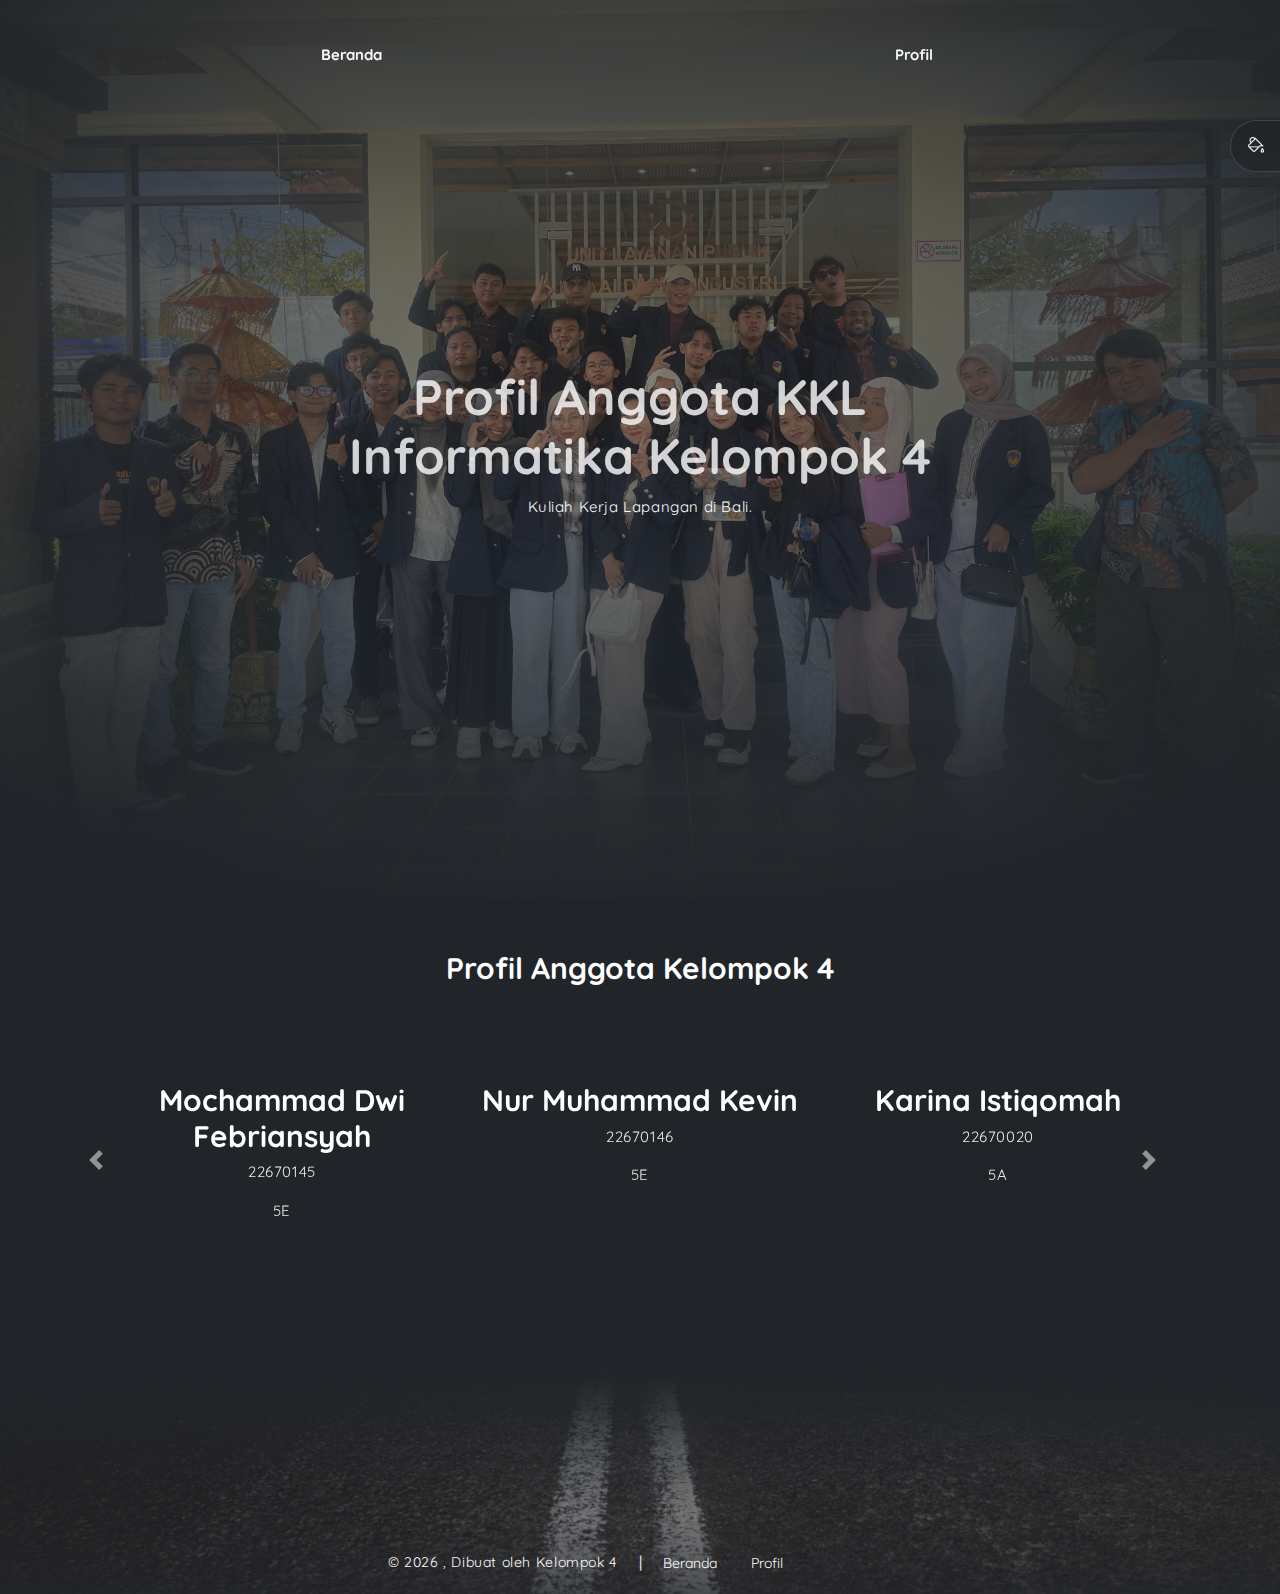
<file: public_html/profil.html>
<!DOCTYPE html>
<html lang="en">
  <head>
    <meta charset="utf-8" />
    <meta
      name="viewport"
      content="width=device-width, initial-scale=1, shrink-to-fit=no" />
    <meta
      name="description"
      content="Start your development with Dorang landing page." />
    <meta name="author" content="Devcrud" />
    <title>Profil Anggota Kelompok 4 Informatika</title>
    <!-- font icons -->
    <link
      rel="stylesheet"
      href="assets/vendors/themify-icons/css/themify-icons.css" />
    <link
      rel="stylesheet"
      href="https://cdn.jsdelivr.net/npm/bootstrap-icons@1.11.3/font/bootstrap-icons.min.css" />

    <!-- Bootstrap + Dorang main styles -->
    <link rel="stylesheet" href="assets/css/dorang.css" />
    <link rel="stylesheet" href="assets/css/profil.css" />
  </head>
  <body
    data-spy="scroll"
    data-target=".navbar"
    data-offset="40"
    id="home"
    class="dark-theme">
    <!-- page navbar -->
    <nav class="page-navbar" data-spy="affix" data-offset-top="10">
      <ul class="nav-navbar container">
        <li class="nav-item">
          <a href="index.html" class="nav-link">Beranda</a>
        </li>
        <li class="nav-item">
          <a href="profil.html" class="nav-link">Profil</a>
        </li>
      </ul>
    </nav>
    <!-- end of page navbar -->

    <div class="theme-selector">
      <a href="javascript:void(0)" class="spinner">
        <i class="ti-paint-bucket"></i>
      </a>
      <div class="body">
        <a href="javascript:void(0)" class="light"></a>
        <a href="javascript:void(0)" class="dark"></a>
      </div>
    </div>

    <!-- page header -->
    <header class="header">
      <div class="overlay"></div>
      <div class="header-content">
        <h1 class="header-title">Profil Anggota KKL Informatika Kelompok 4</h1>
        <p class="header-subtitle">Kuliah Kerja Lapangan di Bali.</p>

        <!-- <button class="btn btn-theme-color modal-toggle"><i class="ti-control-play text-danger"></i> Tonton Video</button> -->
      </div>
    </header>
    <!-- end of page header -->

    <!-- modal -->
    <div class="modalBox">
      <div class="modalBox-body">
        <iframe
          width="100%"
          height="450px"
          class="border-0"
          src="https://www.youtube.com/embed/tgbNyZ7vqY?controls=0">
        </iframe>
      </div>
    </div>
    <!-- end of modal -->

    <!-- page container -->
    <div class="container page-container">
      <div class="col-md-13 col-lg-8 m-auto">
        <h6 class="title mb-4">Profil Anggota Kelompok 4</h6>
      </div>

      <!-- row -->
      <div class="row mb-4 mt-5">
        <div class="container w-100 h-100 p-xl-5">
          <div
            id="carouselExampleControls"
            class="carousel carousel-dark slide"
            data-bs-ride="carousel">
            <div class="carousel-inner">
              <div class="carousel-item active">
                <div class="row">
                  <div class="col-md-4">
                    <div class="card-item">
                      <h3 class="title">Mochammad Dwi Febriansyah</h3>
                      <p>22670145</p>
                      <p>5E</p>
                    </div>
                  </div>
                  <div class="col-md-4">
                    <div class="card-item">
                      <h3 class="title">Nur Muhammad Kevin</h3>
                      <p>22670146</p>
                      <p>5E</p>
                    </div>
                  </div>
                  <div class="col-md-4">
                    <div class="card-item">
                      <h3 class="title">Karina Istiqomah</h3>
                      <p>22670020</p>
                      <p>5A</p>
                    </div>
                  </div>
                </div>
              </div>
              <div class="carousel-item">
                <div class="row">
                  <div class="col-md-4">
                    <div class="card-item">
                      <h3 class="title">Puji Ratna Sari</h3>
                      <p>22670128</p>
                      <p>5E</p>
                    </div>
                  </div>
                  <div class="col-md-4">
                    <div class="card-item">
                      <h3 class="title">Fadila Agustin</h3>
                      <p>22670060</p>
                      <p>5B</p>
                    </div>
                  </div>
                  <div class="col-md-4">
                    <div class="card-item">
                      <h3 class="title">Avrilla Rizkia Nadaa Larasati</h3>
                      <p>22670064</p>
                      <p>5B</p>
                    </div>
                  </div>
                </div>
              </div>
              <div class="carousel-item">
                <div class="row">
                  <div class="col-md-6">
                    <div class="card-item">
                      <h3 class="title">Dhyta Nelfara Nasya</h3>
                      <p>22670065</p>
                      <p>5B</p>
                    </div>
                  </div>
                  <div class="col-md-6">
                    <div class="card-item">
                      <h3 class="title">Diva Kurnia Candra</h3>
                      <p>22670081</p>
                      <p>5D</p>
                    </div>
                  </div>
                </div>
              </div>
            </div>
            <div
              class="carousel-control-prev bg"
              type="button"
              data-bs-target="#carouselExampleControls"
              data-bs-slide="prev">
              <span
                class="carousel-control-prev-icon prevL"
                aria-hidden="true"></span>
            </div>
            <div
              class="carousel-control-next"
              type="button"
              data-bs-target="#carouselExampleControls"
              data-bs-slide="next">
              <span
                class="carousel-control-next-icon prevR"
                aria-hidden="true"></span>
            </div>
          </div>
        </div>
      </div>
    </div>
    <!-- end of row -->
    <!--footer & pre footer -->
    <div class="contact-section">
      <div class="overlay"></div>
      <!-- container -->
      <div class="container">
        <!-- footer -->
        <footer class="footer">
          <p class="infos">
            &copy;
            <script>
              document.write(new Date().getFullYear());
            </script>
            , Dibuat oleh <a href="http://www.devcrud.com">Kelompok 4</a>
          </p>
          <span>|</span>
          <div class="links">
            <a href="index.html">Beranda</a>
            <a href="#">Profil</a>
          </div>
        </footer>
        <!-- end of footer -->
      </div>
      <!-- end of container -->
    </div>
    <!-- end of pre footer -->

    <!-- core  -->
    <script src="assets/vendors/jquery/jquery-3.4.1.js"></script>
    <script src="assets/vendors/bootstrap/bootstrap.bundle.js"></script>

    <!-- bootstrap affix -->
    <script src="assets/vendors/bootstrap/bootstrap.affix.js"></script>

    <!-- Dorang js -->
    <script src="assets/js/dorang.js"></script>
    <script
      src="https://cdn.jsdelivr.net/npm/@popperjs/core@2.11.8/dist/umd/popper.min.js"
      integrity="sha384-I7E8VVD/ismYTF4hNIPjVp/Zjvgyol6VFvRkX/vR+Vc4jQkC+hVqc2pM8ODewa9r"
      crossorigin="anonymous"></script>
    <script
      src="https://cdn.jsdelivr.net/npm/bootstrap@5.3.3/dist/js/bootstrap.min.js"
      integrity="sha384-0pUGZvbkm6XF6gxjEnlmuGrJXVbNuzT9qBBavbLwCsOGabYfZo0T0to5eqruptLy"
      crossorigin="anonymous"></script>
  </body>
</html>
</file>
<file: public_html/assets/vendors/themify-icons/css/themify-icons.css>
@font-face {
	font-family: 'themify';
	src:url("../fonts/themify.eot?-fvbane");
	src:url("../fonts/themify.eot?#iefix-fvbane") format("embedded-opentype"),
		url("../fonts/themify.woff?-fvbane") format("woff"),
		url("../fonts/themify.ttf?-fvbane") format("truetype"),
		url("../fonts/themify.svg?-fvbane#themify") format("svg");
	font-weight: normal;
	font-style: normal;
}

[class^="ti-"], [class*=" ti-"] {
	font-family: 'themify';
	speak: none;
	font-style: normal;
	font-weight: normal;
	font-variant: normal;
	text-transform: none;
	line-height: 1;

	/* Better Font Rendering =========== */
	-webkit-font-smoothing: antialiased;
	-moz-osx-font-smoothing: grayscale;
}

.ti-wand:before {
	content: "\e600";
}
.ti-volume:before {
	content: "\e601";
}
.ti-user:before {
	content: "\e602";
}
.ti-unlock:before {
	content: "\e603";
}
.ti-unlink:before {
	content: "\e604";
}
.ti-trash:before {
	content: "\e605";
}
.ti-thought:before {
	content: "\e606";
}
.ti-target:before {
	content: "\e607";
}
.ti-tag:before {
	content: "\e608";
}
.ti-tablet:before {
	content: "\e609";
}
.ti-star:before {
	content: "\e60a";
}
.ti-spray:before {
	content: "\e60b";
}
.ti-signal:before {
	content: "\e60c";
}
.ti-shopping-cart:before {
	content: "\e60d";
}
.ti-shopping-cart-full:before {
	content: "\e60e";
}
.ti-settings:before {
	content: "\e60f";
}
.ti-search:before {
	content: "\e610";
}
.ti-zoom-in:before {
	content: "\e611";
}
.ti-zoom-out:before {
	content: "\e612";
}
.ti-cut:before {
	content: "\e613";
}
.ti-ruler:before {
	content: "\e614";
}
.ti-ruler-pencil:before {
	content: "\e615";
}
.ti-ruler-alt:before {
	content: "\e616";
}
.ti-bookmark:before {
	content: "\e617";
}
.ti-bookmark-alt:before {
	content: "\e618";
}
.ti-reload:before {
	content: "\e619";
}
.ti-plus:before {
	content: "\e61a";
}
.ti-pin:before {
	content: "\e61b";
}
.ti-pencil:before {
	content: "\e61c";
}
.ti-pencil-alt:before {
	content: "\e61d";
}
.ti-paint-roller:before {
	content: "\e61e";
}
.ti-paint-bucket:before {
	content: "\e61f";
}
.ti-na:before {
	content: "\e620";
}
.ti-mobile:before {
	content: "\e621";
}
.ti-minus:before {
	content: "\e622";
}
.ti-medall:before {
	content: "\e623";
}
.ti-medall-alt:before {
	content: "\e624";
}
.ti-marker:before {
	content: "\e625";
}
.ti-marker-alt:before {
	content: "\e626";
}
.ti-arrow-up:before {
	content: "\e627";
}
.ti-arrow-right:before {
	content: "\e628";
}
.ti-arrow-left:before {
	content: "\e629";
}
.ti-arrow-down:before {
	content: "\e62a";
}
.ti-lock:before {
	content: "\e62b";
}
.ti-location-arrow:before {
	content: "\e62c";
}
.ti-link:before {
	content: "\e62d";
}
.ti-layout:before {
	content: "\e62e";
}
.ti-layers:before {
	content: "\e62f";
}
.ti-layers-alt:before {
	content: "\e630";
}
.ti-key:before {
	content: "\e631";
}
.ti-import:before {
	content: "\e632";
}
.ti-image:before {
	content: "\e633";
}
.ti-heart:before {
	content: "\e634";
}
.ti-heart-broken:before {
	content: "\e635";
}
.ti-hand-stop:before {
	content: "\e636";
}
.ti-hand-open:before {
	content: "\e637";
}
.ti-hand-drag:before {
	content: "\e638";
}
.ti-folder:before {
	content: "\e639";
}
.ti-flag:before {
	content: "\e63a";
}
.ti-flag-alt:before {
	content: "\e63b";
}
.ti-flag-alt-2:before {
	content: "\e63c";
}
.ti-eye:before {
	content: "\e63d";
}
.ti-export:before {
	content: "\e63e";
}
.ti-exchange-vertical:before {
	content: "\e63f";
}
.ti-desktop:before {
	content: "\e640";
}
.ti-cup:before {
	content: "\e641";
}
.ti-crown:before {
	content: "\e642";
}
.ti-comments:before {
	content: "\e643";
}
.ti-comment:before {
	content: "\e644";
}
.ti-comment-alt:before {
	content: "\e645";
}
.ti-close:before {
	content: "\e646";
}
.ti-clip:before {
	content: "\e647";
}
.ti-angle-up:before {
	content: "\e648";
}
.ti-angle-right:before {
	content: "\e649";
}
.ti-angle-left:before {
	content: "\e64a";
}
.ti-angle-down:before {
	content: "\e64b";
}
.ti-check:before {
	content: "\e64c";
}
.ti-check-box:before {
	content: "\e64d";
}
.ti-camera:before {
	content: "\e64e";
}
.ti-announcement:before {
	content: "\e64f";
}
.ti-brush:before {
	content: "\e650";
}
.ti-briefcase:before {
	content: "\e651";
}
.ti-bolt:before {
	content: "\e652";
}
.ti-bolt-alt:before {
	content: "\e653";
}
.ti-blackboard:before {
	content: "\e654";
}
.ti-bag:before {
	content: "\e655";
}
.ti-move:before {
	content: "\e656";
}
.ti-arrows-vertical:before {
	content: "\e657";
}
.ti-arrows-horizontal:before {
	content: "\e658";
}
.ti-fullscreen:before {
	content: "\e659";
}
.ti-arrow-top-right:before {
	content: "\e65a";
}
.ti-arrow-top-left:before {
	content: "\e65b";
}
.ti-arrow-circle-up:before {
	content: "\e65c";
}
.ti-arrow-circle-right:before {
	content: "\e65d";
}
.ti-arrow-circle-left:before {
	content: "\e65e";
}
.ti-arrow-circle-down:before {
	content: "\e65f";
}
.ti-angle-double-up:before {
	content: "\e660";
}
.ti-angle-double-right:before {
	content: "\e661";
}
.ti-angle-double-left:before {
	content: "\e662";
}
.ti-angle-double-down:before {
	content: "\e663";
}
.ti-zip:before {
	content: "\e664";
}
.ti-world:before {
	content: "\e665";
}
.ti-wheelchair:before {
	content: "\e666";
}
.ti-view-list:before {
	content: "\e667";
}
.ti-view-list-alt:before {
	content: "\e668";
}
.ti-view-grid:before {
	content: "\e669";
}
.ti-uppercase:before {
	content: "\e66a";
}
.ti-upload:before {
	content: "\e66b";
}
.ti-underline:before {
	content: "\e66c";
}
.ti-truck:before {
	content: "\e66d";
}
.ti-timer:before {
	content: "\e66e";
}
.ti-ticket:before {
	content: "\e66f";
}
.ti-thumb-up:before {
	content: "\e670";
}
.ti-thumb-down:before {
	content: "\e671";
}
.ti-text:before {
	content: "\e672";
}
.ti-stats-up:before {
	content: "\e673";
}
.ti-stats-down:before {
	content: "\e674";
}
.ti-split-v:before {
	content: "\e675";
}
.ti-split-h:before {
	content: "\e676";
}
.ti-smallcap:before {
	content: "\e677";
}
.ti-shine:before {
	content: "\e678";
}
.ti-shift-right:before {
	content: "\e679";
}
.ti-shift-left:before {
	content: "\e67a";
}
.ti-shield:before {
	content: "\e67b";
}
.ti-notepad:before {
	content: "\e67c";
}
.ti-server:before {
	content: "\e67d";
}
.ti-quote-right:before {
	content: "\e67e";
}
.ti-quote-left:before {
	content: "\e67f";
}
.ti-pulse:before {
	content: "\e680";
}
.ti-printer:before {
	content: "\e681";
}
.ti-power-off:before {
	content: "\e682";
}
.ti-plug:before {
	content: "\e683";
}
.ti-pie-chart:before {
	content: "\e684";
}
.ti-paragraph:before {
	content: "\e685";
}
.ti-panel:before {
	content: "\e686";
}
.ti-package:before {
	content: "\e687";
}
.ti-music:before {
	content: "\e688";
}
.ti-music-alt:before {
	content: "\e689";
}
.ti-mouse:before {
	content: "\e68a";
}
.ti-mouse-alt:before {
	content: "\e68b";
}
.ti-money:before {
	content: "\e68c";
}
.ti-microphone:before {
	content: "\e68d";
}
.ti-menu:before {
	content: "\e68e";
}
.ti-menu-alt:before {
	content: "\e68f";
}
.ti-map:before {
	content: "\e690";
}
.ti-map-alt:before {
	content: "\e691";
}
.ti-loop:before {
	content: "\e692";
}
.ti-location-pin:before {
	content: "\e693";
}
.ti-list:before {
	content: "\e694";
}
.ti-light-bulb:before {
	content: "\e695";
}
.ti-Italic:before {
	content: "\e696";
}
.ti-info:before {
	content: "\e697";
}
.ti-infinite:before {
	content: "\e698";
}
.ti-id-badge:before {
	content: "\e699";
}
.ti-hummer:before {
	content: "\e69a";
}
.ti-home:before {
	content: "\e69b";
}
.ti-help:before {
	content: "\e69c";
}
.ti-headphone:before {
	content: "\e69d";
}
.ti-harddrives:before {
	content: "\e69e";
}
.ti-harddrive:before {
	content: "\e69f";
}
.ti-gift:before {
	content: "\e6a0";
}
.ti-game:before {
	content: "\e6a1";
}
.ti-filter:before {
	content: "\e6a2";
}
.ti-files:before {
	content: "\e6a3";
}
.ti-file:before {
	content: "\e6a4";
}
.ti-eraser:before {
	content: "\e6a5";
}
.ti-envelope:before {
	content: "\e6a6";
}
.ti-download:before {
	content: "\e6a7";
}
.ti-direction:before {
	content: "\e6a8";
}
.ti-direction-alt:before {
	content: "\e6a9";
}
.ti-dashboard:before {
	content: "\e6aa";
}
.ti-control-stop:before {
	content: "\e6ab";
}
.ti-control-shuffle:before {
	content: "\e6ac";
}
.ti-control-play:before {
	content: "\e6ad";
}
.ti-control-pause:before {
	content: "\e6ae";
}
.ti-control-forward:before {
	content: "\e6af";
}
.ti-control-backward:before {
	content: "\e6b0";
}
.ti-cloud:before {
	content: "\e6b1";
}
.ti-cloud-up:before {
	content: "\e6b2";
}
.ti-cloud-down:before {
	content: "\e6b3";
}
.ti-clipboard:before {
	content: "\e6b4";
}
.ti-car:before {
	content: "\e6b5";
}
.ti-calendar:before {
	content: "\e6b6";
}
.ti-book:before {
	content: "\e6b7";
}
.ti-bell:before {
	content: "\e6b8";
}
.ti-basketball:before {
	content: "\e6b9";
}
.ti-bar-chart:before {
	content: "\e6ba";
}
.ti-bar-chart-alt:before {
	content: "\e6bb";
}
.ti-back-right:before {
	content: "\e6bc";
}
.ti-back-left:before {
	content: "\e6bd";
}
.ti-arrows-corner:before {
	content: "\e6be";
}
.ti-archive:before {
	content: "\e6bf";
}
.ti-anchor:before {
	content: "\e6c0";
}
.ti-align-right:before {
	content: "\e6c1";
}
.ti-align-left:before {
	content: "\e6c2";
}
.ti-align-justify:before {
	content: "\e6c3";
}
.ti-align-center:before {
	content: "\e6c4";
}
.ti-alert:before {
	content: "\e6c5";
}
.ti-alarm-clock:before {
	content: "\e6c6";
}
.ti-agenda:before {
	content: "\e6c7";
}
.ti-write:before {
	content: "\e6c8";
}
.ti-window:before {
	content: "\e6c9";
}
.ti-widgetized:before {
	content: "\e6ca";
}
.ti-widget:before {
	content: "\e6cb";
}
.ti-widget-alt:before {
	content: "\e6cc";
}
.ti-wallet:before {
	content: "\e6cd";
}
.ti-video-clapper:before {
	content: "\e6ce";
}
.ti-video-camera:before {
	content: "\e6cf";
}
.ti-vector:before {
	content: "\e6d0";
}
.ti-themify-logo:before {
	content: "\e6d1";
}
.ti-themify-favicon:before {
	content: "\e6d2";
}
.ti-themify-favicon-alt:before {
	content: "\e6d3";
}
.ti-support:before {
	content: "\e6d4";
}
.ti-stamp:before {
	content: "\e6d5";
}
.ti-split-v-alt:before {
	content: "\e6d6";
}
.ti-slice:before {
	content: "\e6d7";
}
.ti-shortcode:before {
	content: "\e6d8";
}
.ti-shift-right-alt:before {
	content: "\e6d9";
}
.ti-shift-left-alt:before {
	content: "\e6da";
}
.ti-ruler-alt-2:before {
	content: "\e6db";
}
.ti-receipt:before {
	content: "\e6dc";
}
.ti-pin2:before {
	content: "\e6dd";
}
.ti-pin-alt:before {
	content: "\e6de";
}
.ti-pencil-alt2:before {
	content: "\e6df";
}
.ti-palette:before {
	content: "\e6e0";
}
.ti-more:before {
	content: "\e6e1";
}
.ti-more-alt:before {
	content: "\e6e2";
}
.ti-microphone-alt:before {
	content: "\e6e3";
}
.ti-magnet:before {
	content: "\e6e4";
}
.ti-line-double:before {
	content: "\e6e5";
}
.ti-line-dotted:before {
	content: "\e6e6";
}
.ti-line-dashed:before {
	content: "\e6e7";
}
.ti-layout-width-full:before {
	content: "\e6e8";
}
.ti-layout-width-default:before {
	content: "\e6e9";
}
.ti-layout-width-default-alt:before {
	content: "\e6ea";
}
.ti-layout-tab:before {
	content: "\e6eb";
}
.ti-layout-tab-window:before {
	content: "\e6ec";
}
.ti-layout-tab-v:before {
	content: "\e6ed";
}
.ti-layout-tab-min:before {
	content: "\e6ee";
}
.ti-layout-slider:before {
	content: "\e6ef";
}
.ti-layout-slider-alt:before {
	content: "\e6f0";
}
.ti-layout-sidebar-right:before {
	content: "\e6f1";
}
.ti-layout-sidebar-none:before {
	content: "\e6f2";
}
.ti-layout-sidebar-left:before {
	content: "\e6f3";
}
.ti-layout-placeholder:before {
	content: "\e6f4";
}
.ti-layout-menu:before {
	content: "\e6f5";
}
.ti-layout-menu-v:before {
	content: "\e6f6";
}
.ti-layout-menu-separated:before {
	content: "\e6f7";
}
.ti-layout-menu-full:before {
	content: "\e6f8";
}
.ti-layout-media-right-alt:before {
	content: "\e6f9";
}
.ti-layout-media-right:before {
	content: "\e6fa";
}
.ti-layout-media-overlay:before {
	content: "\e6fb";
}
.ti-layout-media-overlay-alt:before {
	content: "\e6fc";
}
.ti-layout-media-overlay-alt-2:before {
	content: "\e6fd";
}
.ti-layout-media-left-alt:before {
	content: "\e6fe";
}
.ti-layout-media-left:before {
	content: "\e6ff";
}
.ti-layout-media-center-alt:before {
	content: "\e700";
}
.ti-layout-media-center:before {
	content: "\e701";
}
.ti-layout-list-thumb:before {
	content: "\e702";
}
.ti-layout-list-thumb-alt:before {
	content: "\e703";
}
.ti-layout-list-post:before {
	content: "\e704";
}
.ti-layout-list-large-image:before {
	content: "\e705";
}
.ti-layout-line-solid:before {
	content: "\e706";
}
.ti-layout-grid4:before {
	content: "\e707";
}
.ti-layout-grid3:before {
	content: "\e708";
}
.ti-layout-grid2:before {
	content: "\e709";
}
.ti-layout-grid2-thumb:before {
	content: "\e70a";
}
.ti-layout-cta-right:before {
	content: "\e70b";
}
.ti-layout-cta-left:before {
	content: "\e70c";
}
.ti-layout-cta-center:before {
	content: "\e70d";
}
.ti-layout-cta-btn-right:before {
	content: "\e70e";
}
.ti-layout-cta-btn-left:before {
	content: "\e70f";
}
.ti-layout-column4:before {
	content: "\e710";
}
.ti-layout-column3:before {
	content: "\e711";
}
.ti-layout-column2:before {
	content: "\e712";
}
.ti-layout-accordion-separated:before {
	content: "\e713";
}
.ti-layout-accordion-merged:before {
	content: "\e714";
}
.ti-layout-accordion-list:before {
	content: "\e715";
}
.ti-ink-pen:before {
	content: "\e716";
}
.ti-info-alt:before {
	content: "\e717";
}
.ti-help-alt:before {
	content: "\e718";
}
.ti-headphone-alt:before {
	content: "\e719";
}
.ti-hand-point-up:before {
	content: "\e71a";
}
.ti-hand-point-right:before {
	content: "\e71b";
}
.ti-hand-point-left:before {
	content: "\e71c";
}
.ti-hand-point-down:before {
	content: "\e71d";
}
.ti-gallery:before {
	content: "\e71e";
}
.ti-face-smile:before {
	content: "\e71f";
}
.ti-face-sad:before {
	content: "\e720";
}
.ti-credit-card:before {
	content: "\e721";
}
.ti-control-skip-forward:before {
	content: "\e722";
}
.ti-control-skip-backward:before {
	content: "\e723";
}
.ti-control-record:before {
	content: "\e724";
}
.ti-control-eject:before {
	content: "\e725";
}
.ti-comments-smiley:before {
	content: "\e726";
}
.ti-brush-alt:before {
	content: "\e727";
}
.ti-youtube:before {
	content: "\e728";
}
.ti-vimeo:before {
	content: "\e729";
}
.ti-twitter:before {
	content: "\e72a";
}
.ti-time:before {
	content: "\e72b";
}
.ti-tumblr:before {
	content: "\e72c";
}
.ti-skype:before {
	content: "\e72d";
}
.ti-share:before {
	content: "\e72e";
}
.ti-share-alt:before {
	content: "\e72f";
}
.ti-rocket:before {
	content: "\e730";
}
.ti-pinterest:before {
	content: "\e731";
}
.ti-new-window:before {
	content: "\e732";
}
.ti-microsoft:before {
	content: "\e733";
}
.ti-list-ol:before {
	content: "\e734";
}
.ti-linkedin:before {
	content: "\e735";
}
.ti-layout-sidebar-2:before {
	content: "\e736";
}
.ti-layout-grid4-alt:before {
	content: "\e737";
}
.ti-layout-grid3-alt:before {
	content: "\e738";
}
.ti-layout-grid2-alt:before {
	content: "\e739";
}
.ti-layout-column4-alt:before {
	content: "\e73a";
}
.ti-layout-column3-alt:before {
	content: "\e73b";
}
.ti-layout-column2-alt:before {
	content: "\e73c";
}
.ti-instagram:before {
	content: "\e73d";
}
.ti-google:before {
	content: "\e73e";
}
.ti-github:before {
	content: "\e73f";
}
.ti-flickr:before {
	content: "\e740";
}
.ti-facebook:before {
	content: "\e741";
}
.ti-dropbox:before {
	content: "\e742";
}
.ti-dribbble:before {
	content: "\e743";
}
.ti-apple:before {
	content: "\e744";
}
.ti-android:before {
	content: "\e745";
}
.ti-save:before {
	content: "\e746";
}
.ti-save-alt:before {
	content: "\e747";
}
.ti-yahoo:before {
	content: "\e748";
}
.ti-wordpress:before {
	content: "\e749";
}
.ti-vimeo-alt:before {
	content: "\e74a";
}
.ti-twitter-alt:before {
	content: "\e74b";
}
.ti-tumblr-alt:before {
	content: "\e74c";
}
.ti-trello:before {
	content: "\e74d";
}
.ti-stack-overflow:before {
	content: "\e74e";
}
.ti-soundcloud:before {
	content: "\e74f";
}
.ti-sharethis:before {
	content: "\e750";
}
.ti-sharethis-alt:before {
	content: "\e751";
}
.ti-reddit:before {
	content: "\e752";
}
.ti-pinterest-alt:before {
	content: "\e753";
}
.ti-microsoft-alt:before {
	content: "\e754";
}
.ti-linux:before {
	content: "\e755";
}
.ti-jsfiddle:before {
	content: "\e756";
}
.ti-joomla:before {
	content: "\e757";
}
.ti-html5:before {
	content: "\e758";
}
.ti-flickr-alt:before {
	content: "\e759";
}
.ti-email:before {
	content: "\e75a";
}
.ti-drupal:before {
	content: "\e75b";
}
.ti-dropbox-alt:before {
	content: "\e75c";
}
.ti-css3:before {
	content: "\e75d";
}
.ti-rss:before {
	content: "\e75e";
}
.ti-rss-alt:before {
	content: "\e75f";
}
</file>
<file: public_html/assets/css/profil.css>
.prevL {
  margin-left: -200px;
}

.prevR {
  margin-left: 130px;
}
</file>
